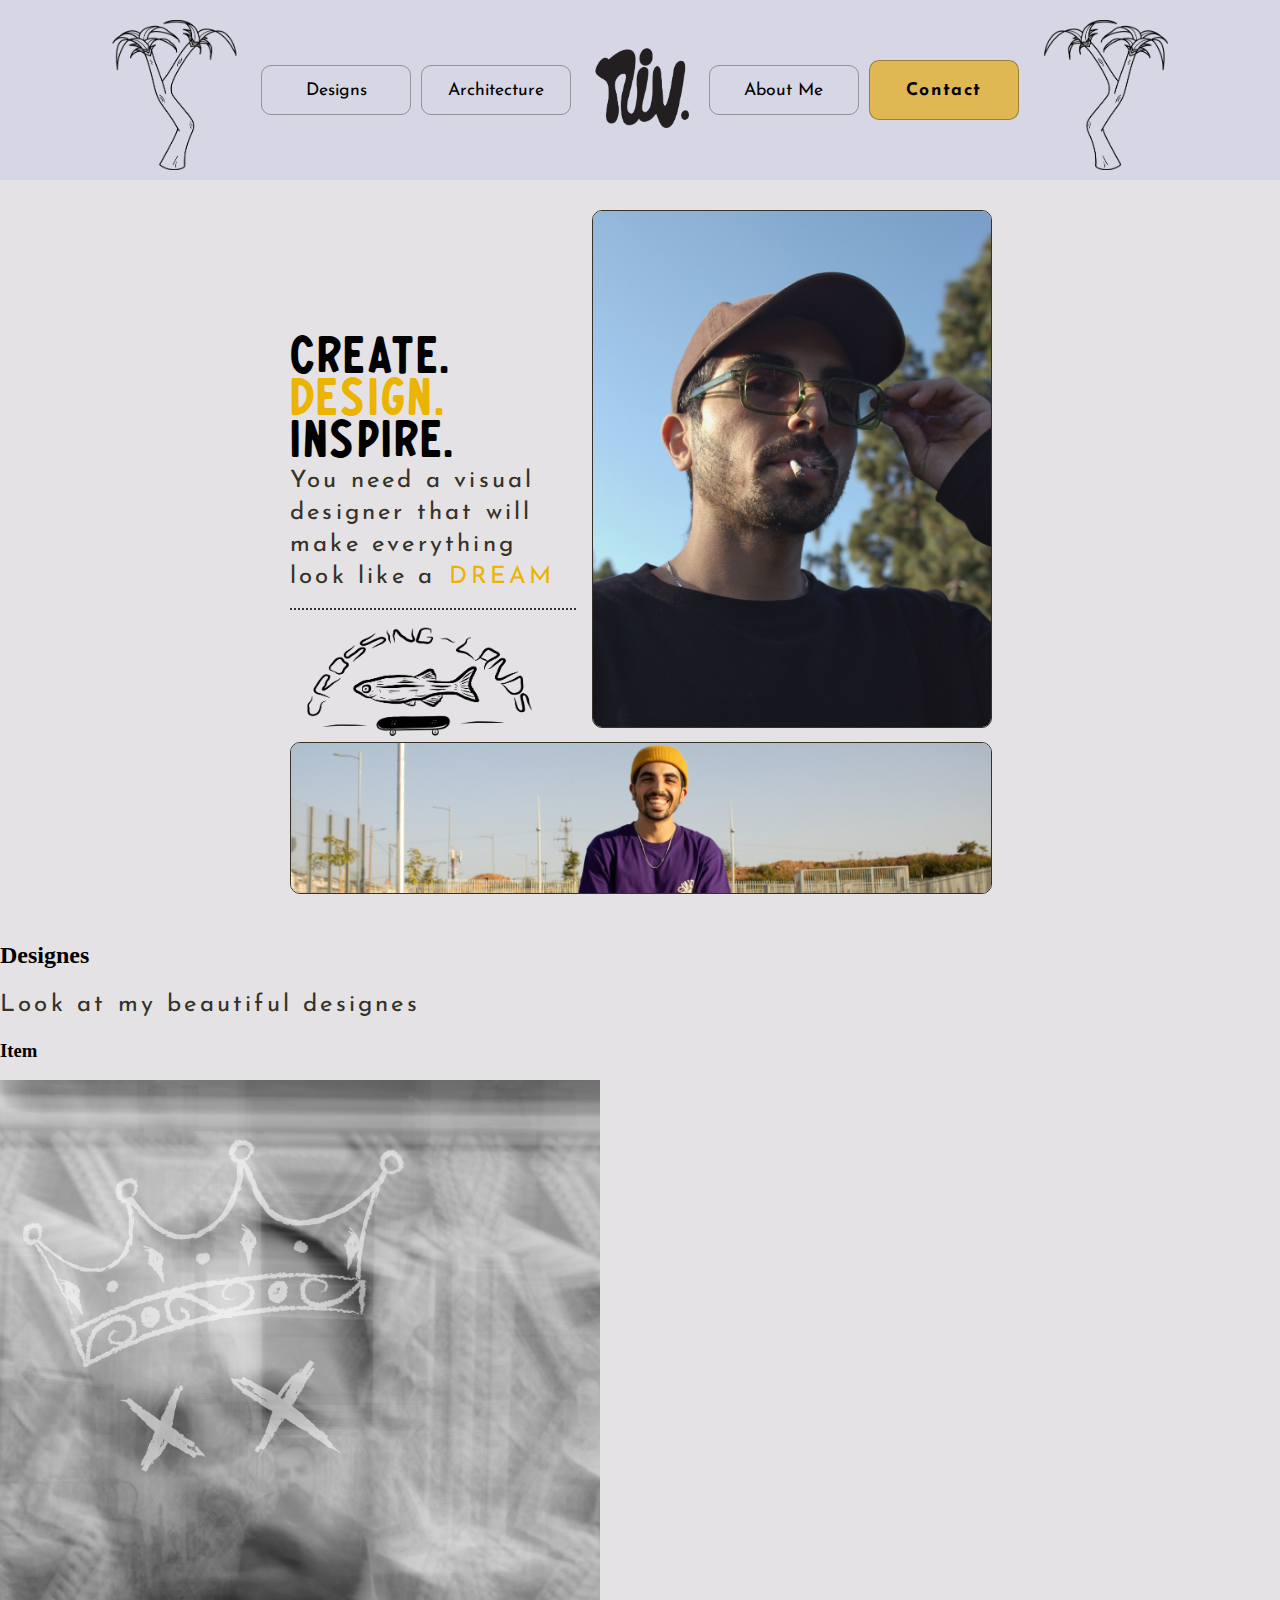
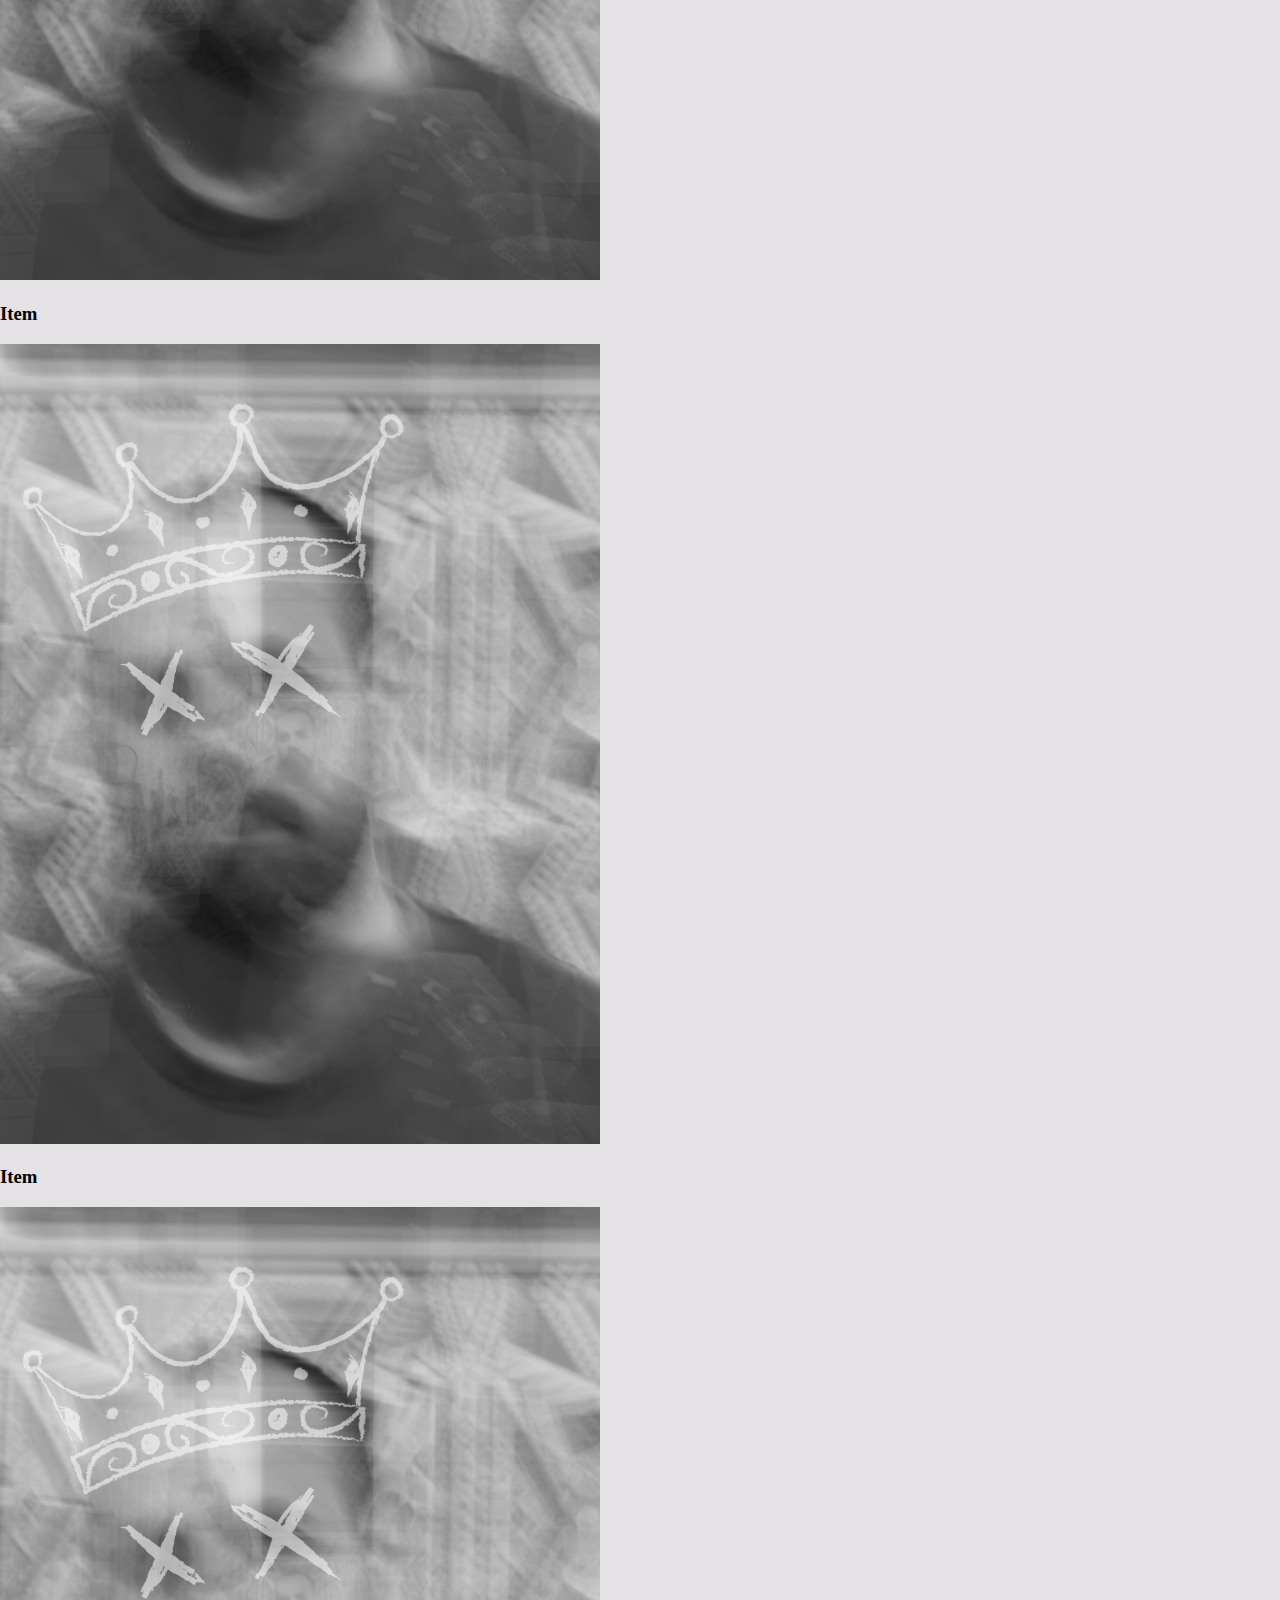
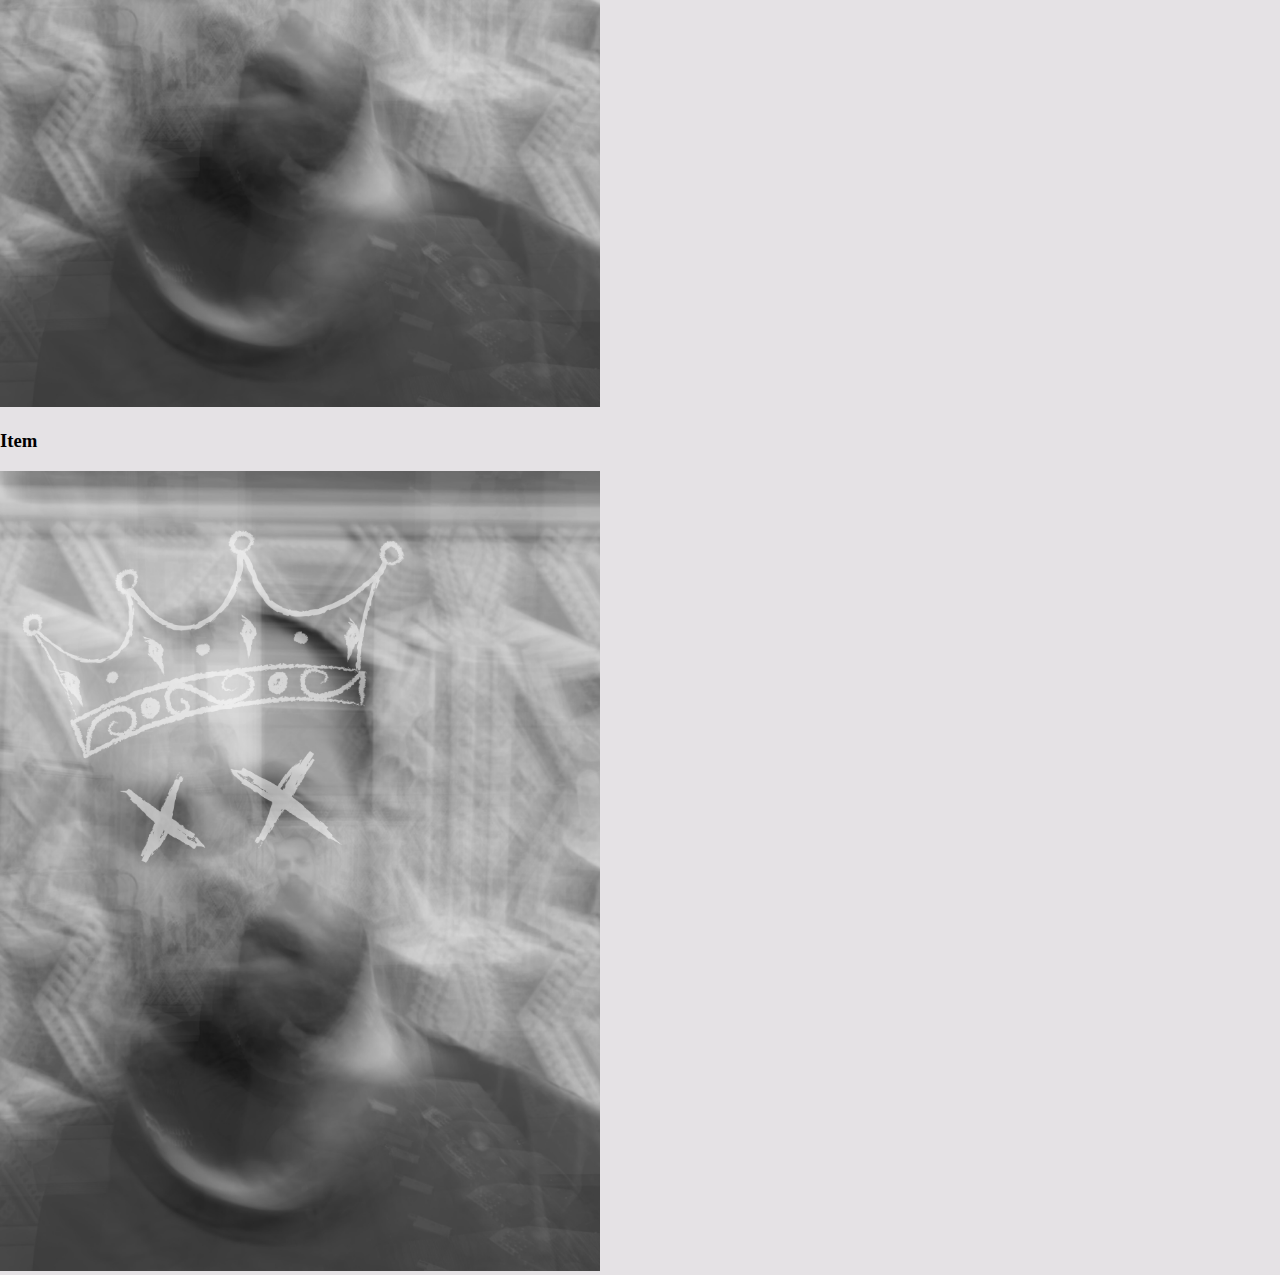
<file: ver1_html_css/index.html>
<!DOCTYPE html>
<html lang="en">
  <head>
    <meta charset="UTF-8" />
    <meta name="viewport" content="width=device-width, initial-scale=1.0" />
    <title>Niv Kandioty Landing Page</title>
    <link rel="stylesheet" href="./css/styles.css" />
    <link rel="preconnect" href="https://fonts.googleapis.com" />
    <link rel="preconnect" href="https://fonts.gstatic.com" crossorigin />
    <link
      href="https://fonts.googleapis.com/css2?family=Hind+Siliguri:wght@300;400;500;600;700&display=swap"
      rel="stylesheet"
    />
    <link rel="preconnect" href="https://fonts.googleapis.com" />
    <link rel="preconnect" href="https://fonts.gstatic.com" crossorigin />
    <link
      href="https://fonts.googleapis.com/css2?family=Josefin+Sans&display=swap"
      rel="stylesheet"
    />
  </head>
  <body>
    <section id="navbar">
      <div class="nav-container">
        <div class="nav-flex">
          <img
            src="./Content/Images/ZA tree.png"
            alt="tree"
            height="150"
            class="tree left disappear"
          />
          <button class="button nav-item">Designs</button>
          <button class="button nav-item">Architecture</button>
          <div class="logo">
            <img
              src="./Content/Images/signiture-dark.png"
              alt="niv logo"
              height="80"
              id="logo-hover"
            />
          </div>
          <button class="button nav-item">About Me</button>
          <button class="button nav-item important">Contact</button>
          <img
            src="./Content/Images/ZA tree.png"
            alt="tree"
            height="150"
            class="tree disappear"
          />
        </div>
      </div>
    </section>
    <section id="hero">
      <div class="grid-container">
        <div class="img-container right-img">
          <img
            src="./Content/Images/Niv smoking and looking at camera.jpg"
            alt="niv smoking and looking at camera"
            class="hero-img"
          />
        </div>
        <div class="hero-text">
          <h1>Create. <span class="design-word">Design.</span> Inspire.</h1>
          <p>
            You need a visual designer that will make everything look like a
            <span class="dream-word">dream</span>
          </p>
        </div>
        <div class="fish-draw">
          <img
            src="./Content/Images/Fishes Drawing.png"
            alt="fish on a skateboard"
            height="110"
          />
        </div>
        <div class="img-container left-img">
          <img
            src="./Content/Images/seating in skate park.JPEG"
            alt="niv smoking"
            class="hero-img"
          />
        </div>
      </div>
    </section>
    <section id="sidebar">
      <div class="sidebar">
        <div class="sidebar-images">
          <img
            src="Content/Images/side-menu-closed.png"
            alt="plane window"
            height="110"
            class="side-bar-img"
          />
        </div>
        <svg
          xmlns="http://www.w3.org/2000/svg"
          width="16"
          height="16"
          fill="currentColor"
          class="arrow-bar-left"
          viewBox="0 0 16 16"
        >
          <path
            fill-rule="evenodd"
            d="M12.5 15a.5.5 0 0 1-.5-.5v-13a.5.5 0 0 1 1 0v13a.5.5 0 0 1-.5.5M10 8a.5.5 0 0 1-.5.5H3.707l2.147 2.146a.5.5 0 0 1-.708.708l-3-3a.5.5 0 0 1 0-.708l3-3a.5.5 0 1 1 .708.708L3.707 7.5H9.5a.5.5 0 0 1 .5.5"
          />
        </svg>
        <svg
          xmlns="http://www.w3.org/2000/svg"
          width="16"
          height="16"
          fill="currentColor"
          class="arrow-bar-right side-bar-items hidden"
          viewBox="0 0 16 16"
        >
          <path
            fill-rule="evenodd"
            d="M6 8a.5.5 0 0 0 .5.5h5.793l-2.147 2.146a.5.5 0 0 0 .708.708l3-3a.5.5 0 0 0 0-.708l-3-3a.5.5 0 0 0-.708.708L12.293 7.5H6.5A.5.5 0 0 0 6 8m-2.5 7a.5.5 0 0 1-.5-.5v-13a.5.5 0 0 1 1 0v13a.5.5 0 0 1-.5.5"
          />
        </svg>
        <div class="side-bar-items hidden box">
          <li class="side-bar-item button home">Home</li>
          <li class="side-bar-item button designes">Designes</li>
          <li class="side-bar-item button architecture">Architecture</li>
          <li class="side-bar-item button contact important">Contact</li>
        </div>
      </div>
    </section>
    <section id="designes">
      <div class="designes-container">
        <div class="designes-header">
          <h2>Designes</h2>
          <p>Look at my beautiful designes</p>
        </div>
        <div class="designes-grid">
          <div class="design-item">
            <h3>Item</h3>
            <div class="design-img">
              <img
                src="./Content/Images/designes/Reddish single.jpg"
                alt="reddish green cover"
                height="800"
              />
            </div>
          </div>
          <div class="design-item">
            <h3>Item</h3>
            <div class="design-img">
              <img
                src="./Content/Images/designes/Reddish single.jpg"
                alt="reddish green cover"
                height="800"
              />
            </div>
          </div>
          <div class="design-item">
            <h3>Item</h3>
            <div class="design-img">
              <img
                src="./Content/Images/designes/Reddish single.jpg"
                alt="reddish green cover"
                height="800"
              />
            </div>
          </div>
          <div class="design-item">
            <h3>Item</h3>
            <div class="design-img">
              <img
                src="./Content/Images/designes/Reddish single.jpg"
                alt="reddish green cover"
                height="800"
              />
            </div>
          </div>
        </div>
      </div>
    </section>
    <script src="https://ajax.googleapis.com/ajax/libs/jquery/3.7.1/jquery.min.js"></script>
    <script src="index.js" charset="UTF-8"></script>
  </body>
</html>
</file>
<file: ver1_html_css/css/styles.css>
@font-face {
    font-family: 'Rawles';
    src: url('./fonts/rawles/Rawles-Regular.woff2') format('woff2'),
        url('./fonts/rawles/Rawles-Regular.woff') format('woff');
    font-weight: normal;
    font-style: normal;
    font-display: swap;
}

body {
    /* background-color: #6e8be1; */
    background-color: #E5E2E5;
    margin: 0;
}
#navbar {
    display: flex;
    flex-direction: column;
    justify-content: center;
    align-items: center;
    margin: 0;
    border-end-end-radius: 20px;
    border-end-start-radius: 20px;
}
.nav-container {
    display: flex;
    flex-direction: row;
    justify-content: center;
    background-color: #6e8be120;
    width: 100%;
}
.nav-flex {
    max-width: max-content;
    display: flex;
    flex-direction: row;
    gap: 10px;
    align-items: end;
    justify-content:space-between;
    padding: 10px;
}
.button {
    background-color: #54576100;
    height: 50px;
    min-width: 150px;
    max-width: 250px;
    flex-grow: 2;
    box-shadow: none;
    border: 1px solid #00000050;
    /* border: none; */
    border-radius: 10px;
    font-size: 1.1rem;
    font-family: "Josefin Sans", sans-serif;
    font-weight: 400;
    font-style: normal;
    align-self: center;
}
.important {
    background-color: #E0B853;
    /* text-transform: uppercase; */
    letter-spacing: 0.1rem;
    font-weight: 700;
    font-style: bold;
    height: 60px;
}
.logo {
    text-align: center;
    align-self: center;
    padding: 10px;
}
#logo-hover:hover {
    content: url(/exercise-projects/niv-landing-page/ver1_html_css/Content/Images/signiture-light.png);
}
.tree{
    margin: 10px 15px 0;
}
.left {
    transform: scaleX(-1);
}
.button:hover {
    background-color: #36322990;
    color: white;
    font-size: 120%;
}
#hero {
    display: flex;
    justify-content: center;
}
.grid-container {
    margin: 30px;
    display: grid;
    grid-template-columns: 0.9fr 0.6fr 0.6fr;
    grid-template-rows: 400px 100px 150px;
    max-width: 700px;
    gap: 1rem;
}
.hero-img {
    width: 100%;
    height: 100%;
    object-fit: cover;
    object-position: center 35%;
    border: 1px solid #363229;
    border-radius: 10px;
}
.right-img {
    order:1 ;
    grid-column: span 2;
    grid-row: span 2;
}
.fish-draw {
    order:1 ;
    margin-top: 0;
}
.left-img {
    order:1 ;
    grid-column: span 3;
}
.hero-text {
  align-self: end;
  border-bottom: 2px dotted #363229;
}
h1 {
    letter-spacing: 0.2rem;
    font-size: 3rem;
    font-family: Rawles, sans-serif;
    font-weight: 400;
    text-transform: uppercase;
    margin-bottom: 0;
}
p {
    margin-top: 5px;
    margin-bottom: 15px;
    color: #363229;
    font-family: "Josefin Sans", sans-serif;
    font-size: 1.5rem;
    letter-spacing: 0.2rem;
    line-height: 2rem;
}
.dream-word {
    color: #EAB400;
    padding: 3px;
    text-transform: uppercase;
}
.design-word {
    color: #EAB400;
}
#sidebar {
    position: fixed;
    right: 0;
    top: 50%;
    display: none;
    /* visibility: hidden; */
}
.sidebar {
    display: flex;
    flex-direction: row-reverse;
    align-items: center;
    justify-content: end;
    gap:15px;
    margin-right: 15px;
    height: 150px;
    z-index: 1000;
}
 /* .sidebar {
    display: grid;
    grid-template-columns: repeat(4, 1fr);
    grid-template-rows: repeat(2, 1fr);
    gap: 10px;
 } */
 .side-bar-img {
    grid-column-end: -3;
 }
.side-bar-items {
    display: grid;
    grid-template-columns: repeat(4, 1fr);
    grid-template-rows: repeat(2, 1fr);
    gap: 10px;
    /* display: flex;
    gap: 5px; */
}
.button.side-bar-item {
    grid-column: span 2;
}
.box {
    padding: 5px;
    border: 1px solid #00000050;
    border-radius: 10px;
    background-color: #6e8be105;
}
.side-bar-item {
    display: flex ;
    justify-content: center;
    align-items: center;
    list-style: none;
}
.hidden {
    display: none;
}

/* .designes-grid {
    display: grid;
    grid-template-columns: 1fr 1fr 1fr;
    grid-template-rows: 300px 300px 300px;
    gap: 1rem;
} */
/* Media Quaries */
@media (max-width: 1000px) {
    .disappear {
        display: none;
    }
    .sidebar {
        flex-direction: column;
        height: auto;
        width: 150px;
    }
    #sidebar {
        top:0
    }
    .side-bar-items {
        grid-template-columns: 1fr;
    }
}
@media (max-width: 745px) {
    .nav-flex {
        flex-direction: column;
        margin-top: 10px; 
    }
    .button.nav-item {
        min-width: 300px;
    }
    .tree {
        align-self: center;
        height: 115px;
    }
    .disappear {
        display: none;
    }
    .logo {
        order: -1;
    }
    .sidebar {
        background-color: #6e8be120;
        border-radius: 20px;
        
    }
}
</file>
